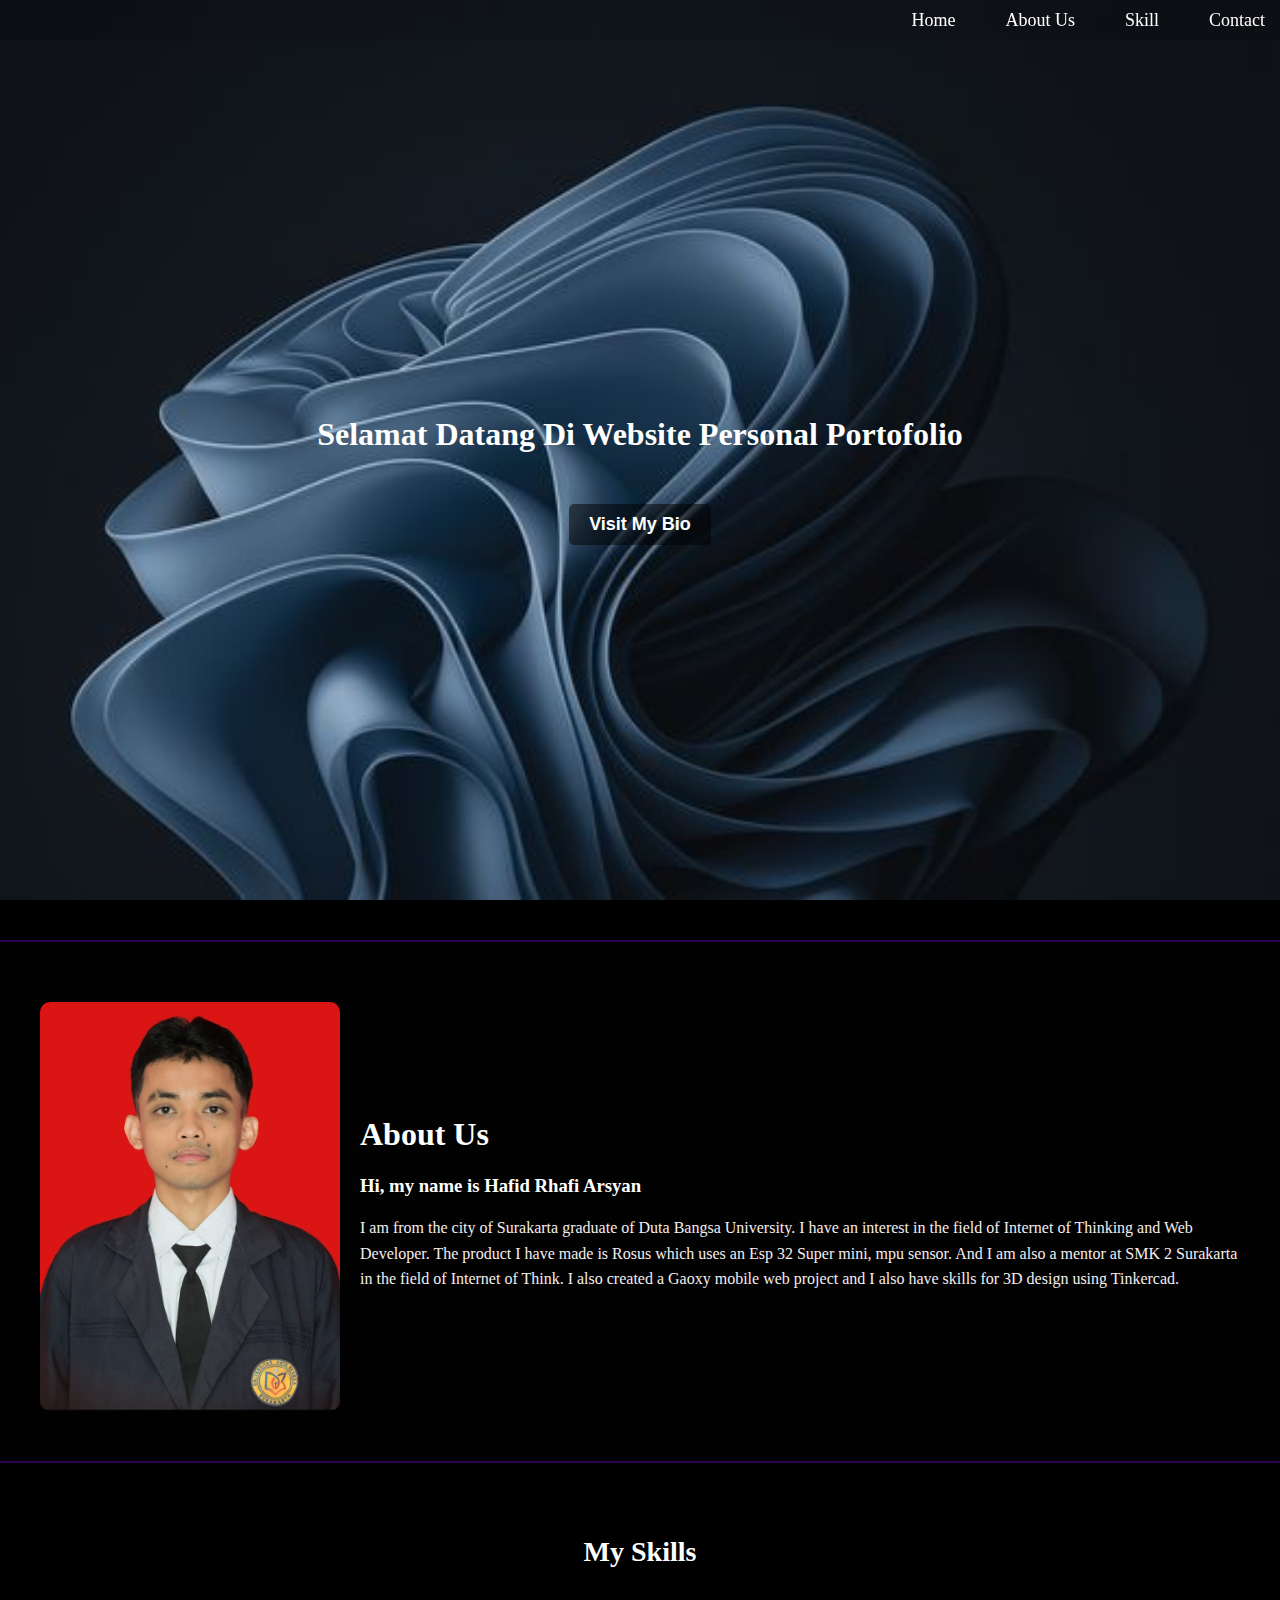
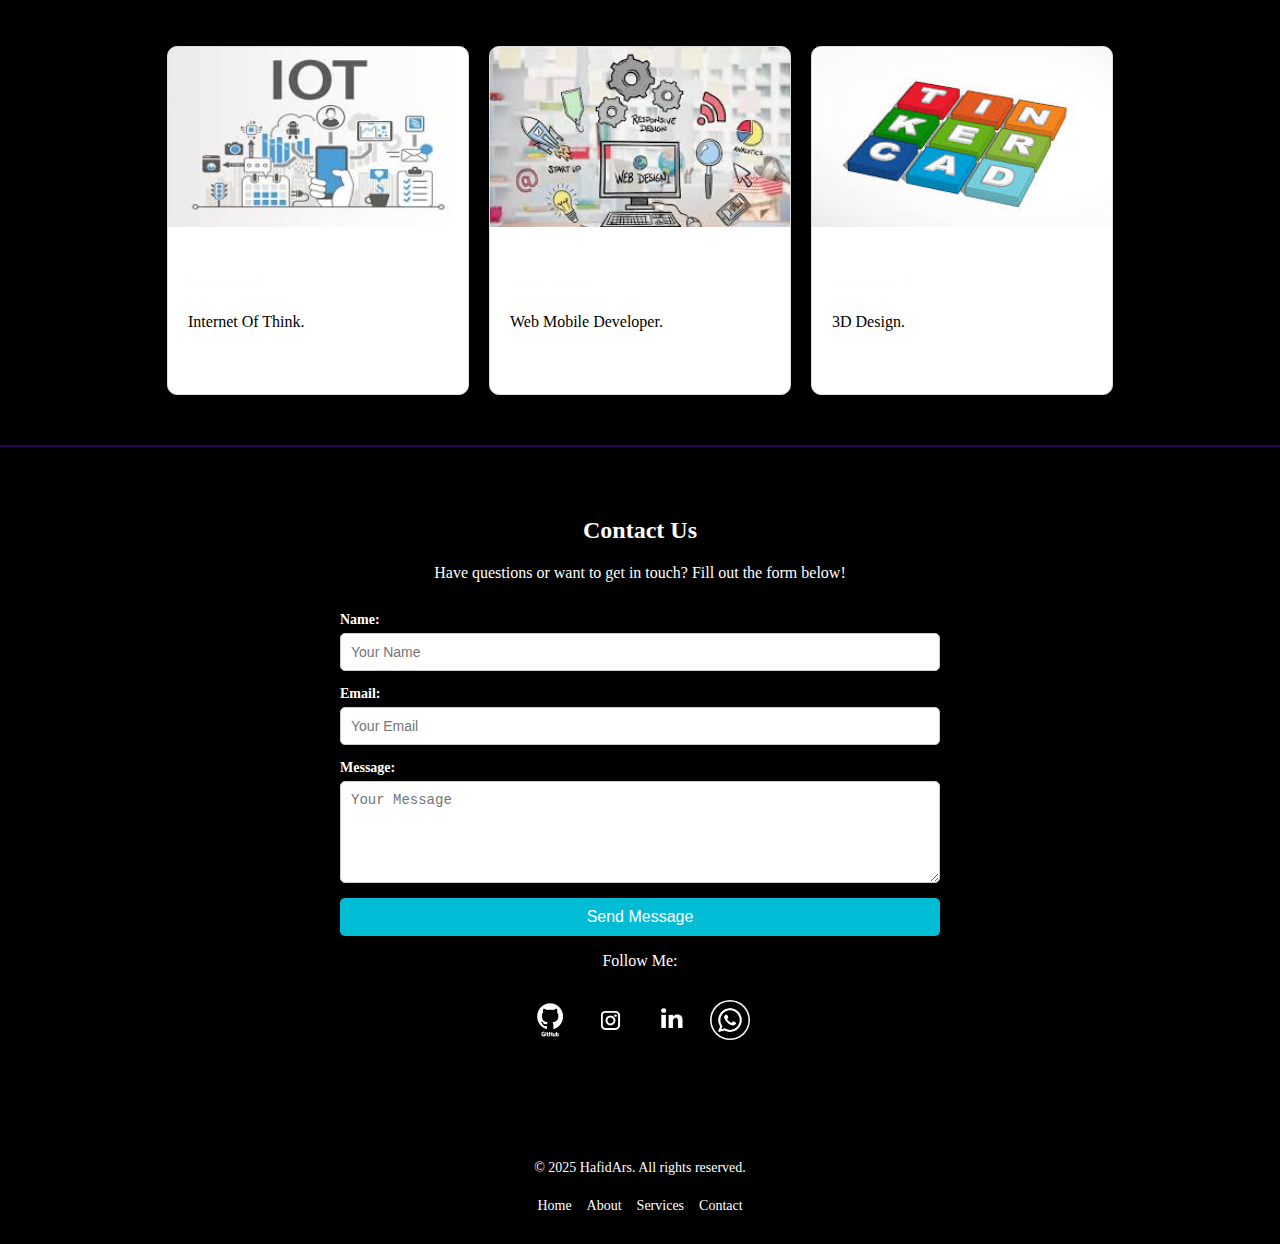
<file: index.html>
<!DOCTYPE html>
<html lang="en">
<head>
    <meta charset="UTF-8">
    <meta name="viewport" content="width=device-width, initial-scale=1.0">
    <title>Portofolio Hafid Arsyan</title>
    <link rel="stylesheet" href="styles.css">
    <link href="https://fonts.googleapis.com/css2?family=Recursive:wght@400;700&display=swap" rel="stylesheet">
</head>
<body>
    <nav class="navbar">
        <ul class="nav-links">
            <li><a href="#home">Home</a></li>
            <li><a href="#about">About Us</a></li>
            <li><a href="#services">Skill</a></li>
            <li><a href="#contact">Contact</a></li>
        </ul>
    </nav>

    <div class="content" id="home">
        <h1>Selamat Datang Di Website Personal Portofolio</h1>
        <button class="scroll-button" onclick="scrollToSection('about')">Visit My Bio</button>
    </div>

    <section id="about">
        <div class="about-container">
            <img src="ft.jpeg" alt="About Me" class="about-photo">
            <div class="about-text">
                <h1>About Us</h1>
                <h3> Hi, my name is Hafid Rhafi Arsyan</h3>
                <p>
                    I am from the city of Surakarta graduate of Duta Bangsa University. I have an interest in the field of Internet of Thinking and Web Developer. The product I have made is Rosus which uses an Esp 32 Super mini, mpu sensor. And I am also a mentor at SMK 2 Surakarta in the field of Internet of Think. I also created a Gaoxy mobile web project and I also have skills for 3D design using Tinkercad.
                </p>
            </div>
        </div>
    </section>
    
    <section id="services">
        <h2>My Skills</h2>
        <p>Discover the services we offer to our clients.</p>
        <div class="card-container">
            <div class="card">
                <img src="iot.jpg" alt="Service 1" class="card-image">
                <div class="card-content">
                    <h3>Service 1</h3>
                    <p>Internet Of Think.</p>
                </div>
            </div>
            <div class="card">
                <img src="web.jpg" alt="Service 2" class="card-image">
                <div class="card-content">
                    <h3>Service 2</h3>
                    <p>Web Mobile Developer.</p>
                </div>
            </div>
            <div class="card">
                <img src="tink.jpg" alt="Service 3" class="card-image">
                <div class="card-content">
                    <h3>Service 3</h3>
                    <p>3D Design.</p>
                </div>
            </div>
        </div>
    </section>
    
    <section id="contact">
        <h2>Contact Us</h2>
        <p>Have questions or want to get in touch? Fill out the form below!</p>
        <form class="contact-form">
            <div class="form-group">
                <label for="name">Name:</label>
                <input type="text" id="name" name="name" placeholder="Your Name" required>
            </div>
            <div class="form-group">
                <label for="email">Email:</label>
                <input type="email" id="email" name="email" placeholder="Your Email" required>
            </div>
            <div class="form-group">
                <label for="message">Message:</label>
                <textarea id="message" name="message" placeholder="Your Message" rows="5" required></textarea>
            </div>
            <button type="submit" class="submit-button">Send Message</button>
        </form>    
        <div class="social-media">
            <p>Follow Me:</p>
            <ul class="social-links">
                <li><a href="https://github.com/hafid-23" target="_blank" class="social-icon">
                    <img src="github.png" alt="Facebook">
                </a></li>
                <li><a href="https://www.instagram.com/hafid.rhsyan_/profilecard/?igsh=MTdxa2Zkb2M2czYzZQ==" target="_blank" class="social-icon">
                    <img src="ig.png" alt="Instagram">
                </a></li>
                <li><a href="https://www.linkedin.com/in/hafid-arsyan-792226259" target="_blank" class="social-icon">
                    <img src="in.png" alt="Twitter">
                </a></li>
                <li><a href="https://wa.me/6288226901530" target="_blank" class="social-icon">
                    <img src="wa.png" alt="Twitter">
                </a></li>
            </ul>
        </div>
    </section>
    
    <footer class="footer">
        <div class="footer-content">
            <p>&copy; 2025 HafidArs. All rights reserved.</p>
            <ul class="footer-links">
                <li><a href="#home">Home</a></li>
                <li><a href="#about">About</a></li>
                <li><a href="#services">Services</a></li>
                <li><a href="#contact">Contact</a></li>
            </ul>
        </div>
    </footer>

    <script>
        function scrollToSection(sectionId) {
            document.getElementById(sectionId).scrollIntoView({ behavior: "smooth" });
        }
    </script>
</body>
</html>
</file>
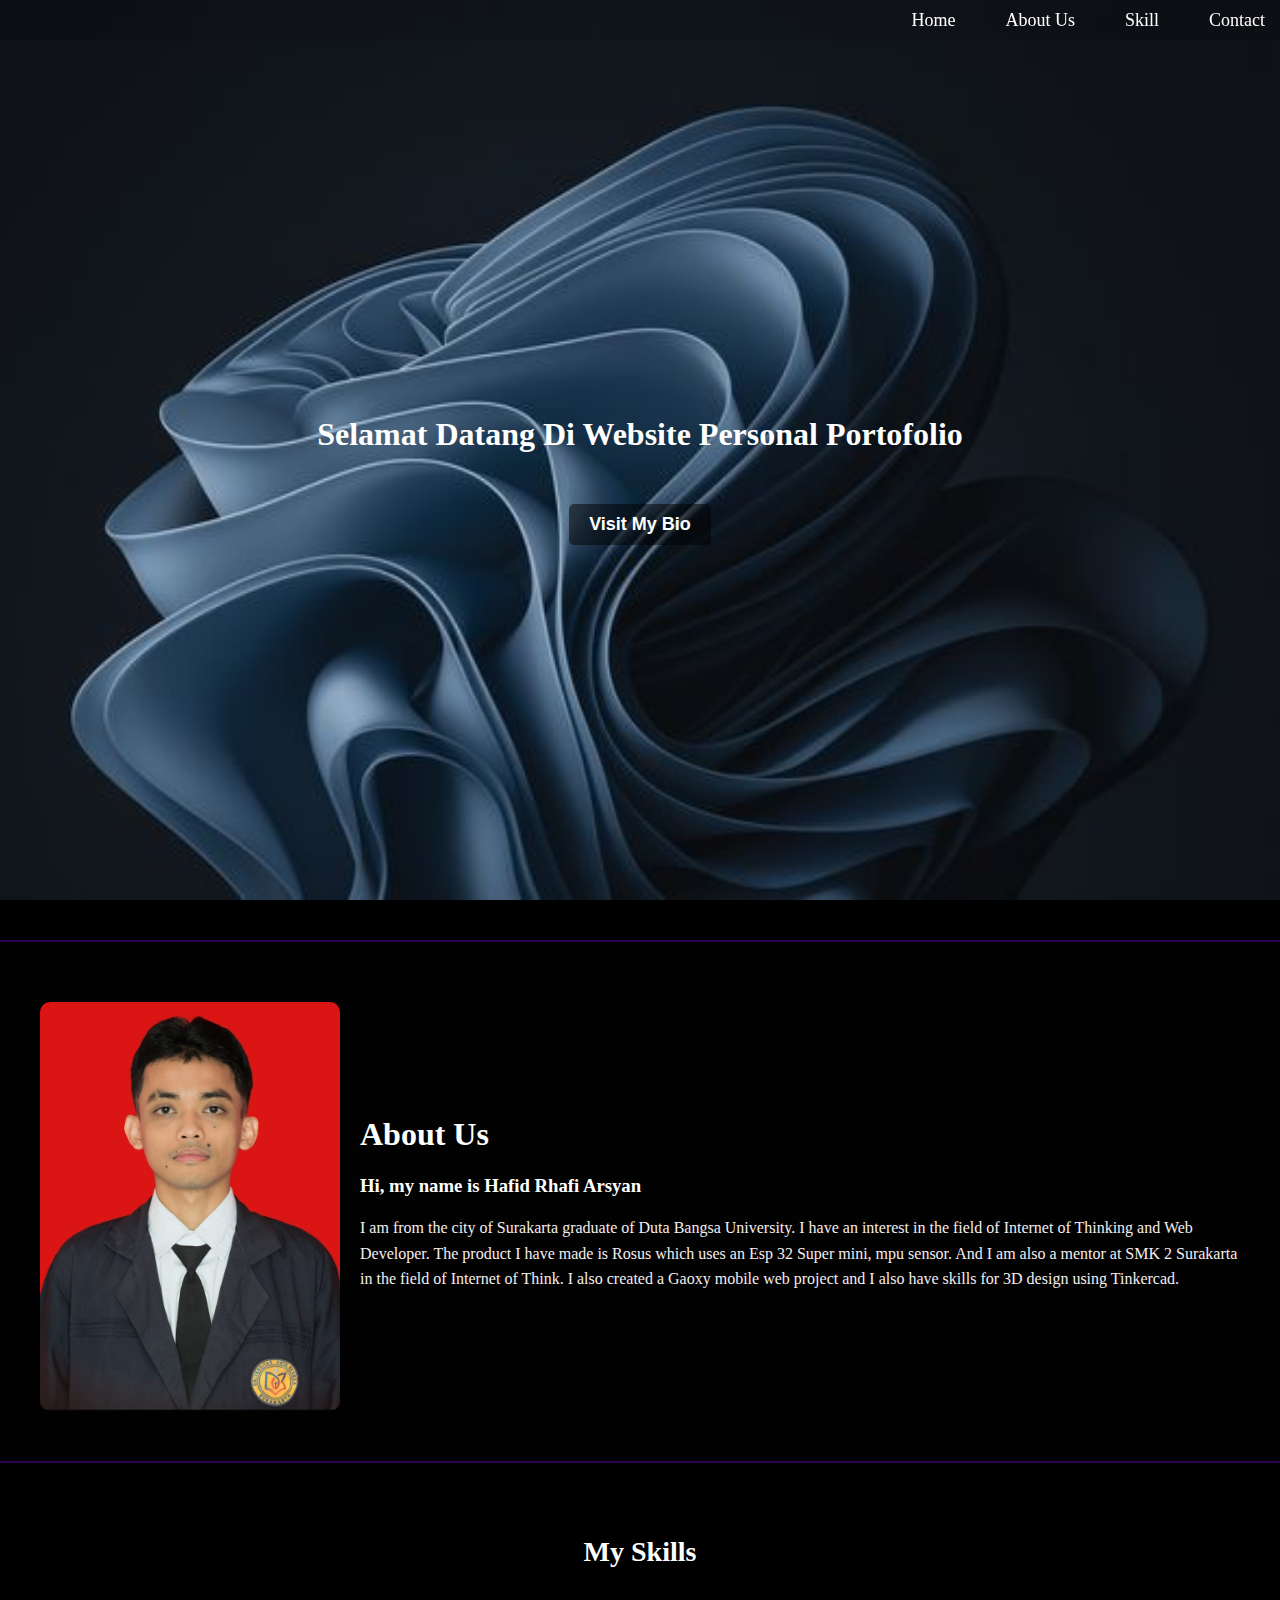
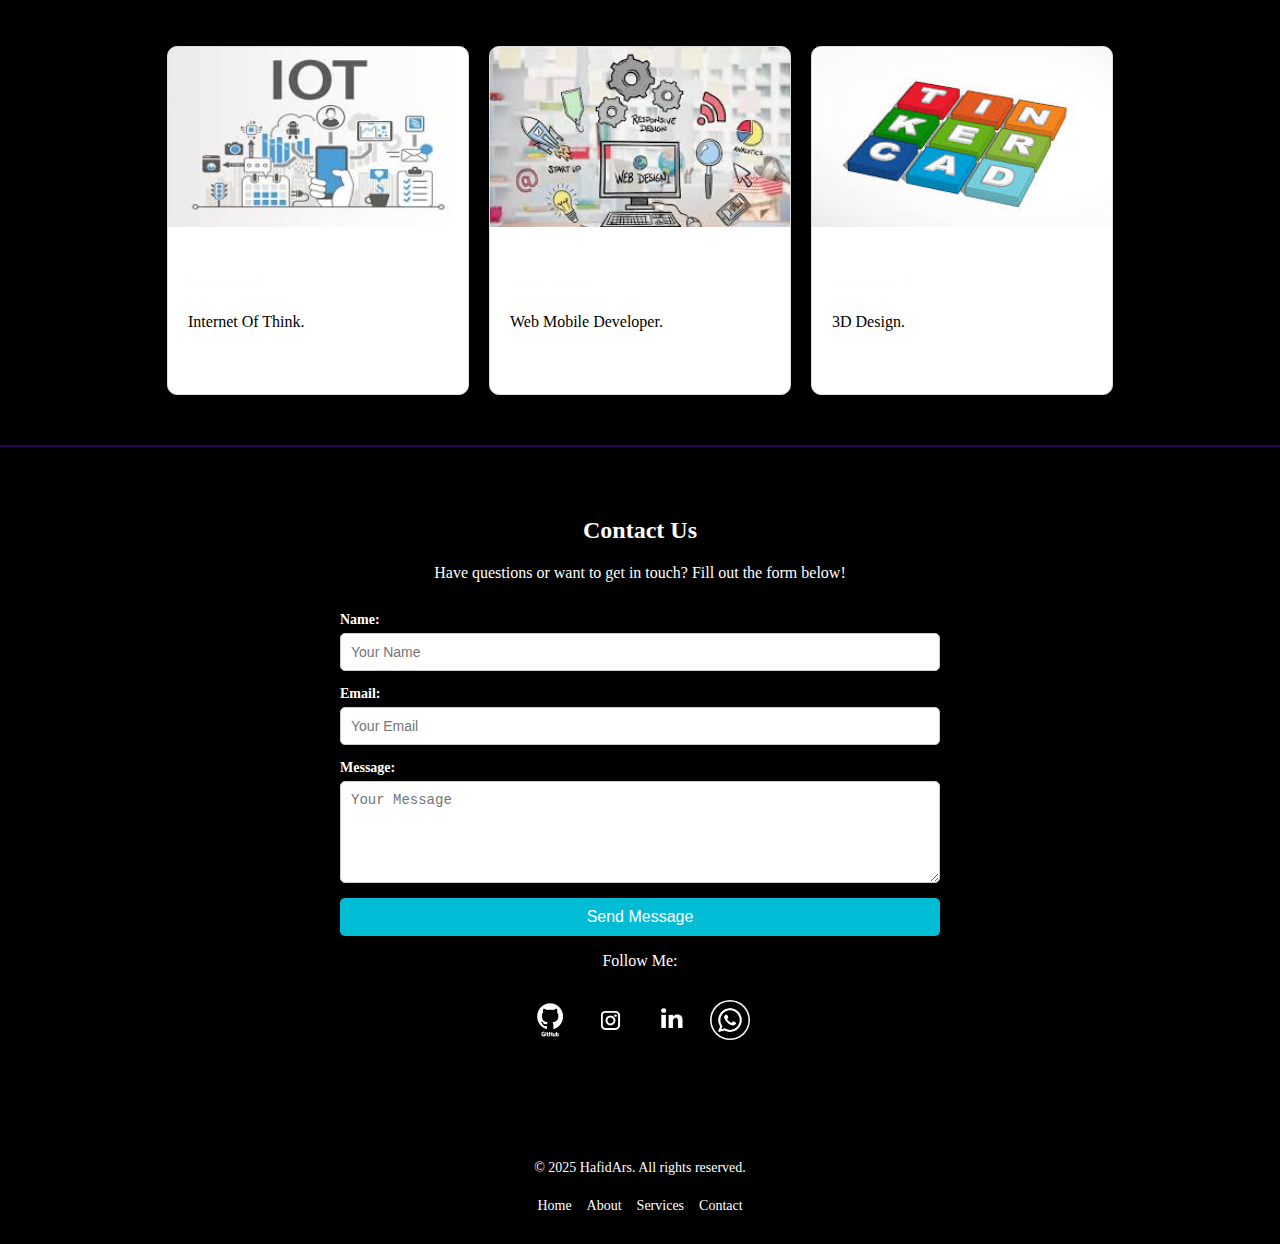
<file: portofolio.html>
<!DOCTYPE html>
<html lang="en">
<head>
    <meta charset="UTF-8">
    <meta name="viewport" content="width=device-width, initial-scale=1.0">
    <title>Portofolio Hafid Arsyan</title>
    <link rel="stylesheet" href="styles.css">
    <link href="https://fonts.googleapis.com/css2?family=Recursive:wght@400;700&display=swap" rel="stylesheet">
</head>
<body>
    <nav class="navbar">
        <ul class="nav-links">
            <li><a href="#home">Home</a></li>
            <li><a href="#about">About Us</a></li>
            <li><a href="#services">Skill</a></li>
            <li><a href="#contact">Contact</a></li>
        </ul>
    </nav>

    <div class="content" id="home">
        <h1>Selamat Datang Di Website Personal Portofolio</h1>
        <button class="scroll-button" onclick="scrollToSection('about')">Visit My Bio</button>
    </div>

    <section id="about">
        <div class="about-container">
            <img src="ft.jpeg" alt="About Me" class="about-photo">
            <div class="about-text">
                <h1>About Us</h1>
                <h3> Hi, my name is Hafid Rhafi Arsyan</h3>
                <p>
                    I am from the city of Surakarta graduate of Duta Bangsa University. I have an interest in the field of Internet of Thinking and Web Developer. The product I have made is Rosus which uses an Esp 32 Super mini, mpu sensor. And I am also a mentor at SMK 2 Surakarta in the field of Internet of Think. I also created a Gaoxy mobile web project and I also have skills for 3D design using Tinkercad.
                </p>
            </div>
        </div>
    </section>
    
    <section id="services">
        <h2>My Skills</h2>
        <p>Discover the services we offer to our clients.</p>
        <div class="card-container">
            <div class="card">
                <img src="iot.jpg" alt="Service 1" class="card-image">
                <div class="card-content">
                    <h3>Service 1</h3>
                    <p>Internet Of Think.</p>
                </div>
            </div>
            <div class="card">
                <img src="web.jpg" alt="Service 2" class="card-image">
                <div class="card-content">
                    <h3>Service 2</h3>
                    <p>Web Mobile Developer.</p>
                </div>
            </div>
            <div class="card">
                <img src="tink.jpg" alt="Service 3" class="card-image">
                <div class="card-content">
                    <h3>Service 3</h3>
                    <p>3D Design.</p>
                </div>
            </div>
        </div>
    </section>
    
    <section id="contact">
        <h2>Contact Us</h2>
        <p>Have questions or want to get in touch? Fill out the form below!</p>
        <form class="contact-form">
            <div class="form-group">
                <label for="name">Name:</label>
                <input type="text" id="name" name="name" placeholder="Your Name" required>
            </div>
            <div class="form-group">
                <label for="email">Email:</label>
                <input type="email" id="email" name="email" placeholder="Your Email" required>
            </div>
            <div class="form-group">
                <label for="message">Message:</label>
                <textarea id="message" name="message" placeholder="Your Message" rows="5" required></textarea>
            </div>
            <button type="submit" class="submit-button">Send Message</button>
        </form>    
        <div class="social-media">
            <p>Follow Me:</p>
            <ul class="social-links">
                <li><a href="https://github.com/hafid-23" target="_blank" class="social-icon">
                    <img src="github.png" alt="Facebook">
                </a></li>
                <li><a href="https://www.instagram.com/hafid.rhsyan_/profilecard/?igsh=MTdxa2Zkb2M2czYzZQ==" target="_blank" class="social-icon">
                    <img src="ig.png" alt="Instagram">
                </a></li>
                <li><a href="https://www.linkedin.com/in/hafid-arsyan-792226259" target="_blank" class="social-icon">
                    <img src="in.png" alt="Twitter">
                </a></li>
                <li><a href="https://wa.me/6288226901530" target="_blank" class="social-icon">
                    <img src="wa.png" alt="Twitter">
                </a></li>
            </ul>
        </div>
    </section>
    
    <footer class="footer">
        <div class="footer-content">
            <p>&copy; 2025 HafidArs. All rights reserved.</p>
            <ul class="footer-links">
                <li><a href="#home">Home</a></li>
                <li><a href="#about">About</a></li>
                <li><a href="#services">Services</a></li>
                <li><a href="#contact">Contact</a></li>
            </ul>
        </div>
    </footer>

    <script>
        function scrollToSection(sectionId) {
            document.getElementById(sectionId).scrollIntoView({ behavior: "smooth" });
        }
    </script>
</body>
</html>
</file>
<file: styles.css>
/* Reset margin and padding */
body, html {
    margin: 0;
    padding: 0;
    height: 100%;
    scroll-behavior: smooth; /* Enable smooth scrolling for anchor links */
}

/* Background image setup */
body {
    background-image: url('cek.jpg'); /* Replace with your image */
    background-size: cover;
    background-position: center;
    background-repeat: no-repeat;
    font-family: Cambria, Cochin, Georgia, Times, 'Times New Roman', serif;
    color: white;
    background-color: #000000;
}

/* Navbar styling */
.navbar {
    position: fixed;
    top: 0;
    width: 100%;
    padding: 10px 20px;
    background: rgba(0, 0, 0, 0.062); /* Transparent background */
    display: flex;
    justify-content: flex-end; /* Align links to the right */
    z-index: 1000;
}

.navbar .nav-links {
    list-style: none;
    display: flex;
    margin: 0;
    padding: 0;
}

.navbar .nav-links li {
    margin: 0 15px;
}

.navbar .nav-links a {
    text-decoration: none;
    color: white;
    font-size: 18px;
    transition: color 0.3s ease;
    margin-right: 20px;
    margin-left: auto;
}

.navbar .nav-links a:hover {
    color: #b1b4df;
}

/* Content styling */
.content {
    height: 100vh;
    display: flex;
    flex-direction: column;
    justify-content: center;
    align-items: center;
    text-align: center;
    padding: 20px;
}

/* Scroll button styling */
.scroll-button {
    padding: 10px 20px;
    margin-top: 30px;
    font-size: 18px;
    font-weight: bold;
    color: white;
    background-color: rgba(0, 0, 0, 0.5);
    border: none;
    border-radius: 5px;
    cursor: pointer;
    transition: background-color 0.3s ease;
}

.scroll-button:hover {
    background-color: rgba(0, 0, 0, 0.8);
}

/* Section styling */
section {
    padding: 100px 20px;
    text-align: center;
    background: rgba(0, 0, 0, 0.9);
    color: rgb(255, 255, 255);
    border-top: 2px solid #2d0052;
}
/* Styling untuk ikon sosial media */
/* Sosial Media Section */
.social-links {
    list-style: none;
    padding: 0;
    display: flex;
    justify-content: center;
    gap: 20px;
}

.social-links li {
    display: inline;
}

.social-icon img {
    width: 40px; /* Ukuran ikon */
    height: 40px;
    border-radius: 50%; /* Opsional: Membuat ikon berbentuk bulat */
    transition: transform 0.3s ease, opacity 0.3s ease;
}

.social-icon img:hover {
    transform: scale(1.1); /* Efek zoom pada hover */
    opacity: 0.8; /* Efek transparan pada hover */
}

/* Contact Section Styling */
#contact {
    padding: 50px 20px;
    background-color: rgb(0, 0, 0);
    color: rgb(253, 253, 253);
    text-align: center;
}

#contact h2 {
    margin-bottom: 20px;
}

#contact p {
    margin-bottom: 30px;
    font-size: 16px;
    color: #ffffff;
}

/* Form Styling */
.contact-form {
    max-width: 600px;
    margin: 0 auto;
    display: flex;
    flex-direction: column;
    gap: 15px;
}

.form-group {
    display: flex;
    flex-direction: column;
    align-items: flex-start;
    gap: 5px;
}

.form-group label {
    font-size: 14px;
    font-weight: bold;
    color: #ffffff;
}

.form-group input, .form-group textarea {
    width: 100%;
    padding: 10px;
    border: 1px solid #ccc;
    border-radius: 5px;
    font-size: 14px;
    box-sizing: border-box;
}

.form-group input:focus, .form-group textarea:focus {
    outline: none;
    border-color: #00bcd4;
    box-shadow: 0 0 5px rgba(0, 188, 212, 0.5);
}

.submit-button {
    padding: 10px 20px;
    font-size: 16px;
    color: white;
    background-color: #00bcd4;
    border: none;
    border-radius: 5px;
    cursor: pointer;
    transition: background-color 0.3s ease;
}

.submit-button:hover {
    background-color: #0199b5;
}

/* About Section Styling */
#about {
    padding: 50px 20px;
    background-color: #020202;
    display: flex;
    justify-content: center;
    align-items: center;
    text-align: left;
}

.about-container {
    display: flex;
    align-items: center;
    max-width: 1200px;
    gap: 20px;
}

.about-photo {
    width: 40%;
    max-width: 300px;
    border-radius: 10px;
    box-shadow: 0 4px 8px rgba(0, 0, 0, 0.2);
    object-fit: cover;
    margin-top: 10px;
}

.about-text {
    flex: 1;
}

.about-text h2 {
    margin-bottom: 20px;
    font-size: 24px;
    color: #ffffff;
    font-family: Tahoma;
}

.about-text p {
    font-size: 16px;
    color: #f5eeee;
    line-height: 1.6;
}


/* Footer styling */
.footer {
    background-color: rgba(0, 0, 0, 0.8); /* Dark background */
    color: white;
    text-align: center;
    padding: 20px 10px;
    margin-top: 20px;
}

.footer .footer-content {
    max-width: 1200px;
    margin: 0 auto;
    display: flex;
    flex-direction: column;
    align-items: center;
}

.footer p {
    margin: 10px 0;
    font-size: 14px;
}

.footer-links {
    list-style: none;
    padding: 0;
    margin: 10px 0;
    display: flex;
    gap: 15px;
}

.footer-links li {
    margin: 0;
}

.footer-links a {
    text-decoration: none;
    color: white;
    font-size: 14px;
    transition: color 0.3s ease;
}

.footer-links a:hover {
    color: #586163; /* Highlight on hover */
}

/* Services Section */
#services {
    padding: 50px 20px;
    background-color: #000000;
    text-align: center;
}

#services h2 {
    margin-bottom: 20px;
    font-size: 28px;
    color: #ffffff;
}

#services p {
    margin-bottom: 40px;
    font-size: 16px;
    color: #000000;
}

/* Card Container */
.card-container {
    display: flex;
    flex-wrap: wrap;
    justify-content: center;
    gap: 20px;
}

/* Individual Card */
.card {
    background-color: rgb(255, 255, 255);
    border: 1px solid #ddd;
    border-radius: 10px;
    box-shadow: 0 4px 8px rgba(0, 0, 0, 0.1);
    overflow: hidden;
    width: 300px;
    transition: transform 0.3s ease, box-shadow 0.3s ease;
}

.card:hover {
    transform: scale(1.05);
    box-shadow: 0 6px 12px rgba(0, 0, 0, 0.2);
}

/* Card Image */
.card-image {
    width: 100%;
    height: 180px;
    object-fit: cover;
}

/* Card Content */
.card-content {
    padding: 20px;
    text-align: left;
}

.card-content h3 {
    margin-bottom: 10px;
    font-size: 20px;
    color: #fffefe;
}

.card-content p {
    font-size: 14px;
    color: #ffffff;
    line-height: 1.5;
}

/* Testimonial Section */
#testimonials {
    padding: 50px 20px;
    background-color: #000000;
    text-align: center;
}

#testimonials h2 {
    font-size: 28px;
    color: #fcfafa;
    margin-bottom: 20px;
}

#testimonials p {
    font-size: 16px;
    color: #000000;
    margin-bottom: 40px;
}

/* Testimonial Container */
.testimonial-container {
    display: flex;
    flex-wrap: wrap;
    justify-content: center;
    gap: 20px;
}

/* Individual Testimonial Card */
.testimonial-card {
    background-color: white;
    border: 1px solid #ddd;
    border-radius: 10px;
    box-shadow: 0 4px 8px rgba(0, 0, 0, 0.1);
    padding: 20px;
    width: 300px;
    text-align: left;
    transition: transform 0.3s ease, box-shadow 0.3s ease;
}

.testimonial-card:hover {
    transform: scale(1.05);
    box-shadow: 0 6px 12px rgba(0, 0, 0, 0.2);
}

/* Testimonial Text */
.testimonial-text {
    font-size: 14px;
    color: #555;
    margin-bottom: 20px;
    font-style: italic;
    line-height: 1.6;
}

/* Author Section */
.testimonial-author {
    display: flex;
    align-items: center;
    gap: 15px;
}

.author-image {
    width: 50px;
    height: 50px;
    border-radius: 50%;
    object-fit: cover;
    box-shadow: 0 2px 4px rgba(0, 0, 0, 0.1);
}

.testimonial-author h3 {
    font-size: 16px;
    color: #333;
    margin: 0;
}

.testimonial-author p {
    font-size: 12px;
    color: #777;
    margin: 0;
}
</file>
